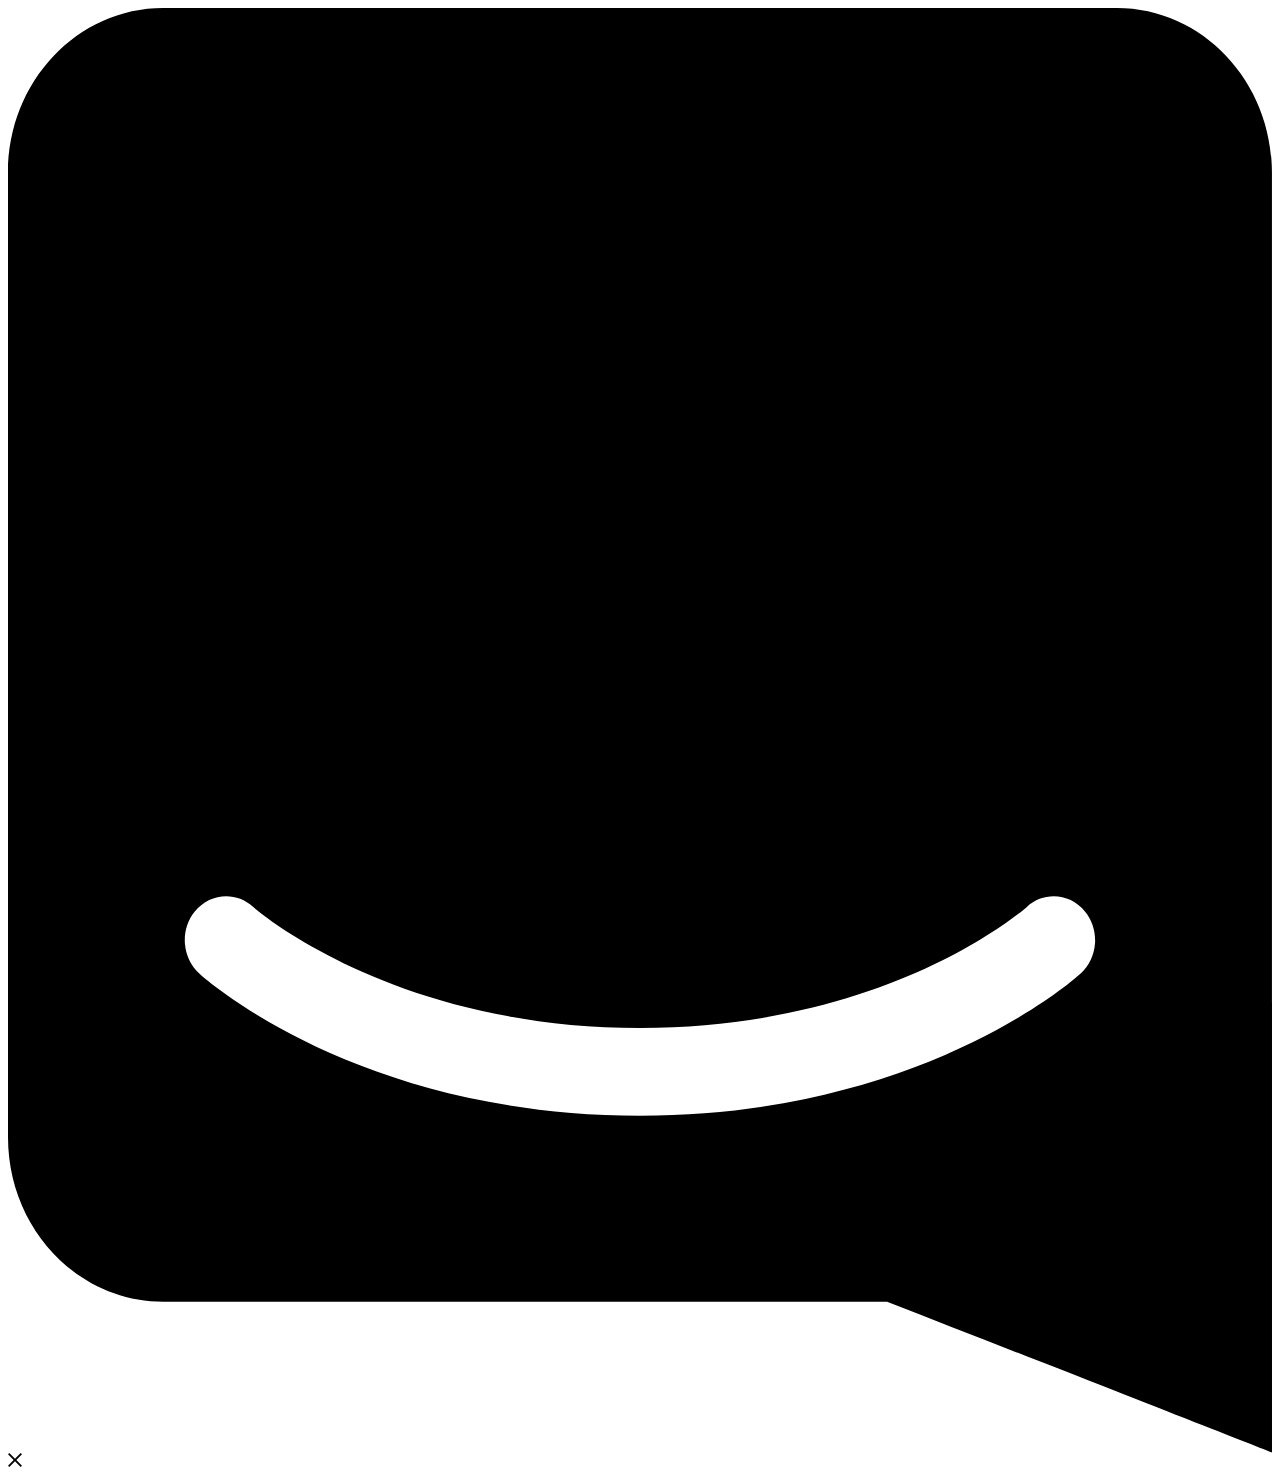
<file: Desktop/测试资料/俱乐部_files/saved_resource(1).html>
<!-- saved from url=(0011)about:blank -->
<html lang="zh-CN"><head><meta http-equiv="Content-Type" content="text/html; charset=UTF-8">
      <title>Intercom Live Chat</title>
      <!--<base target="_parent">--><base href="." target="_parent">
    <style data-emotion="intercom-global"></style><style data-emotion="intercom"></style></head>
    <body id="intercom-container-body">
      <div id="intercom-container" class="intercom-namespace" aria-live="polite" data-accessibility-theme="default" data-secondary-accessibility-theme="light"><div tabindex="-1" role="region"><div class="intercom-launcher  intercom-rkaeus e2ujk8f0" aria-label="Open Intercom Messenger" role="button" tabindex="0"><div class="intercom-dlvlg4 e2ujk8f1"><svg focusable="false" viewBox="0 0 28 32"><path d="M28,32 C28,32 23.2863266,30.1450667 19.4727818,28.6592 L3.43749107,28.6592 C1.53921989,28.6592 0,27.0272 0,25.0144 L0,3.6448 C0,1.632 1.53921989,0 3.43749107,0 L24.5615088,0 C26.45978,0 27.9989999,1.632 27.9989999,3.6448 L27.9989999,22.0490667 L28,22.0490667 L28,32 Z M23.8614088,20.0181333 C23.5309223,19.6105242 22.9540812,19.5633836 22.5692242,19.9125333 C22.5392199,19.9392 19.5537934,22.5941333 13.9989999,22.5941333 C8.51321617,22.5941333 5.48178311,19.9584 5.4277754,19.9104 C5.04295119,19.5629428 4.46760991,19.6105095 4.13759108,20.0170667 C3.97913051,20.2124916 3.9004494,20.4673395 3.91904357,20.7249415 C3.93763774,20.9825435 4.05196575,21.2215447 4.23660523,21.3888 C4.37862552,21.5168 7.77411059,24.5386667 13.9989999,24.5386667 C20.2248893,24.5386667 23.6203743,21.5168 23.7623946,21.3888 C23.9467342,21.2215726 24.0608642,20.9827905 24.0794539,20.7254507 C24.0980436,20.4681109 24.0195551,20.2135019 23.8614088,20.0181333 Z"></path></svg></div><div class="intercom-fvs20o e2ujk8f2"><svg focusable="false" width="14" height="14"><path d="M13.978 12.637l-1.341 1.341L6.989 8.33l-5.648 5.648L0 12.637l5.648-5.648L0 1.341 1.341 0l5.648 5.648L12.637 0l1.341 1.341L8.33 6.989l5.648 5.648z" fill-rule="evenodd"></path></svg></div></div></div></div>
    
  
</body></html>
</file>
